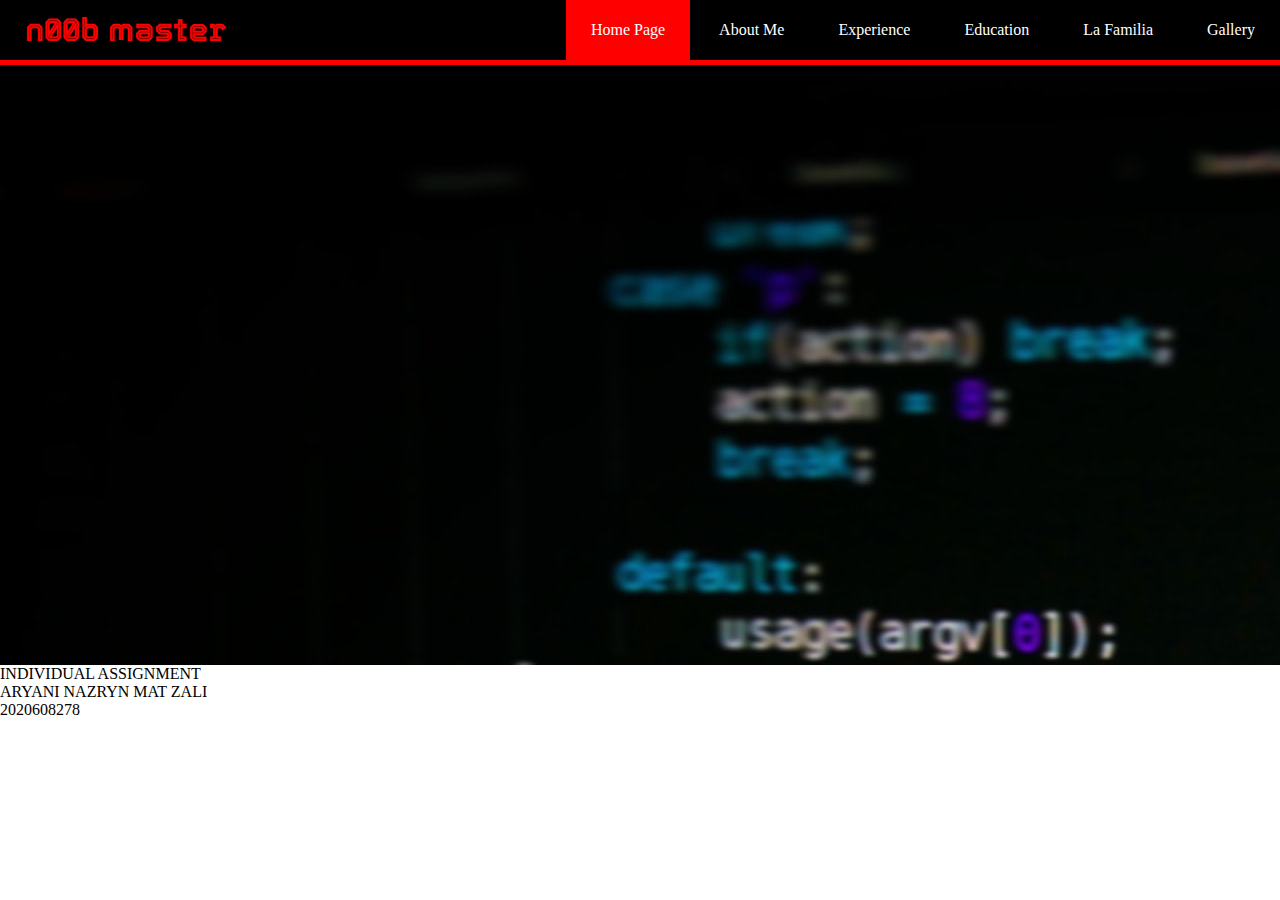
<file: index.html>
<!DOCTYPE html>
<html lang="en">
<head>
	<meta charset="utf-8">
	<title>Aryani Nazryn</title>
	<link rel="stylesheet" type="text/css" href="style.css">
	<link href="https://fonts.googleapis.com/css2?family=Raleway:wght@100&display=swap" rel="stylesheet">
	<link href="https://fonts.googleapis.com/css2?family=Tourney:ital,wght@0,100;1,100&display=swap" rel="stylesheet">
<body>
	<div id="nav">
		<h1><a href="index.html">n00b master</a></h1>
		<ul>s
			<li id="hello"><a href="home.html">Home Page</a></li>
			<li><a href="biodata.html">About Me</a></li>
			<li><a href="experience.html">Experience</a></li>
			<li><a href="education.html">Education</a></li>
			<li><a href="family.html">La Familia</a></li>
			<li><a href="galerry.html">Gallery</a></li>
		</ul>
		
	</div>
	<div id="hello1">

	</div>
	<div id="hello2">
		
	</div>

<p>INDIVIDUAL ASSIGNMENT<br>
ARYANI NAZRYN MAT ZALI<br>
2020608278

</p>

</body>
</html>
</file>
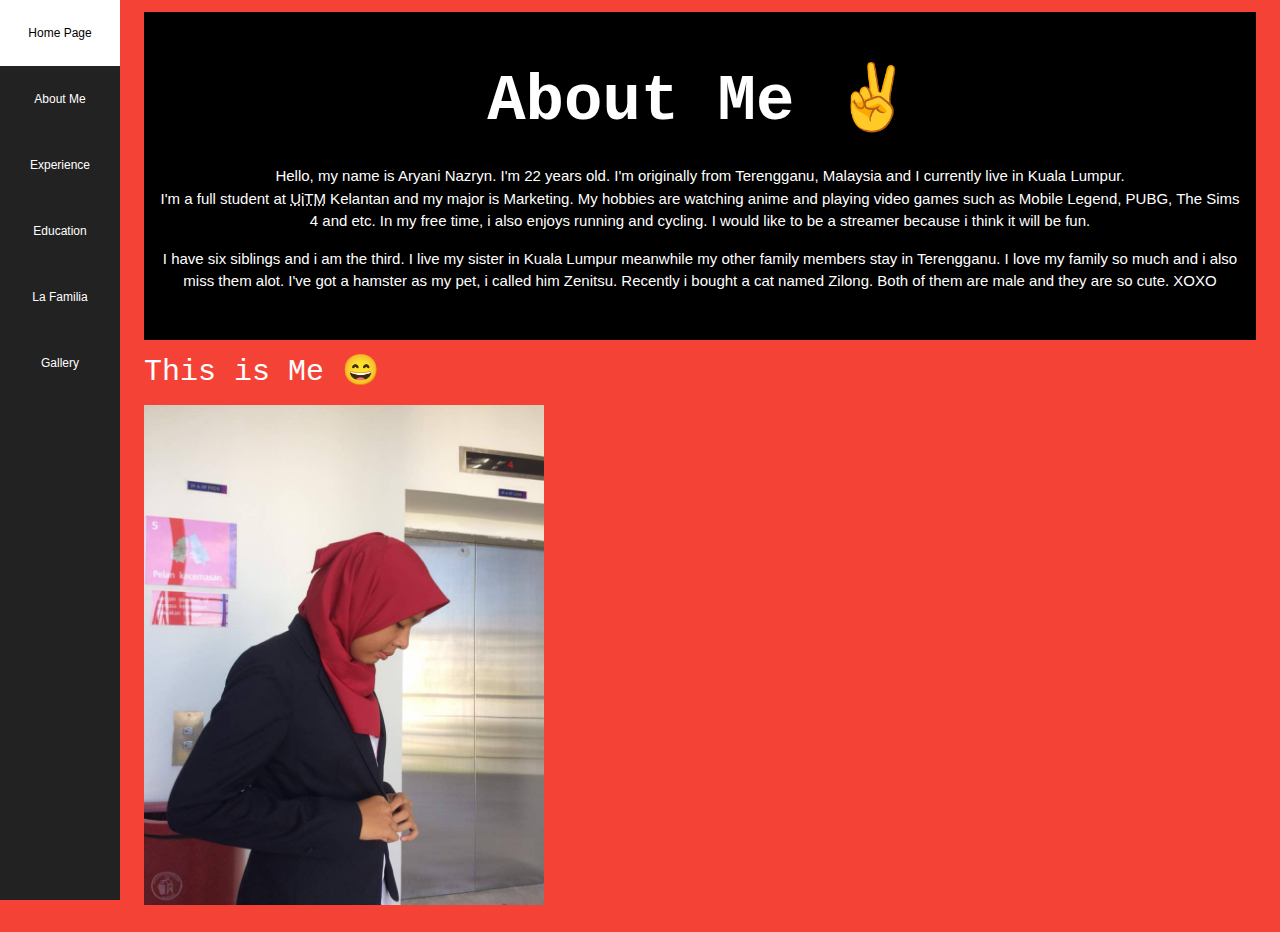
<file: biodata.html>
<!DOCTYPE html>
<html>
<title>Aryani Nazryn</title>
<meta charset="UTF-8">
<meta name="viewport" content="width=device-width, initial-scale=1">
<link rel="stylesheet" href="https://www.w3schools.com/w3css/4/w3.css">
<style>
h1, h2, h3, h4, h5, h6  {
  font-family: "Courier New", monospace;
}
.w3-row-padding img {margin-bottom: px}
/* Set the width of the sidebar to 120px */
.w3-sidebar {width: 120px;background: #222;}
/* Add a left margin to the "page content" that matches the width of the sidebar (120px) */
#main {margin-left: 120px}
/* Remove margins from "page content" on small screens */
@media only screen and (max-width: 600px) {#main {margin-left: 0}}
</style>
<body class="w3-red">

<!-- Icon Bar (Sidebar - hidden on small screens) -->
<nav class="w3-sidebar w3-bar-block w3-small w3-hide-small w3-center">
   </a><a href="index.html" class="w3-bar-item w3-button w3-padding-large w3-hover-white">
    <p>Home Page</p></a>
  </a><a href="biodata.html" class="w3-bar-item w3-button w3-padding-large w3-hover-white">
    <p>About Me</p></a>
  <a href="experience.html" class="w3-bar-item w3-button w3-padding-large w3-hover-white">
    <p>Experience</p></a>
  <a href="education.html" class="w3-bar-item w3-button w3-padding-large w3-hover-white">
    <p>Education</p></a>
  <a href="family.html" class="w3-bar-item w3-button w3-padding-large w3-hover-white">
    <p>La Familia</p></a>
  <a href="gallery.html" class="w3-bar-item w3-button w3-padding-large w3-hover-white">
    <p>Gallery</p></a>
</nav>

<!-- Navbar on small screens (Hidden on medium and large screens) -->
<div class="w3-top w3-hide-large w3-hide-medium" id="myNavbar">
  <div class="w3-bar w3-black w3-opacity w3-hover-opacity-off w3-center w3-small">
    <a href="index.html" class="w3-bar-item w3-button" style="width:25% !important">Home Page</a>
    <a href="biodata.html" class="w3-bar-item w3-button" style="width:25% !important">Biodata</a>
    <a href="experience.html" class="w3-bar-item w3-button" style="width:25% !important">Experience</a>
    <a href="education.html" class="w3-bar-item w3-button" style="width:25% !important">Education</a>
    <a href="family.html" class="w3-bar-item w3-button" style="width:25% !important">La Familia</a>
    <a href="gallery.html" class="w3-bar-item w3-button" style="width:25% !important">Gallery</a>
  </div>
</div>

<!-- Page Content -->
<div class="w3-padding-large" id="main">
  <!-- Header/Home -->
  <header class="w3-container w3-padding-32 w3-center w3-black" id="home">
  <h1 class="w3-jumbo"><span class="w3-hide-small"><b>About Me &#9996</b></span></h1>

  <p>Hello, my name is Aryani Nazryn. I'm 22 years old. I'm originally from Terengganu, Malaysia and I currently live in Kuala Lumpur.<br>

  I'm a full student at <abbr title="Universiti Teknologi Mara">UiTM</abbr> Kelantan and my major is Marketing. My hobbies are watching anime and playing video games such as Mobile Legend, PUBG, The Sims 4 and etc. In my free time, i also enjoys running and cycling. I would like to be a streamer because i think it will be fun.

  <p>I have six siblings and i am the third. I live my sister in Kuala Lumpur meanwhile my other family members stay in Terengganu. I love my family so much and i also miss them alot. I've got a hamster as my pet, i called him Zenitsu. Recently i bought a cat named Zilong. Both of them are male and they are so cute. XOXO</p>
</header>

<h2> This is Me &#128516;</h2>

<img src="images/yeng.jpg" width="400" height="500" >

</p>
</header>
</div>
</body>
</html>
</file>
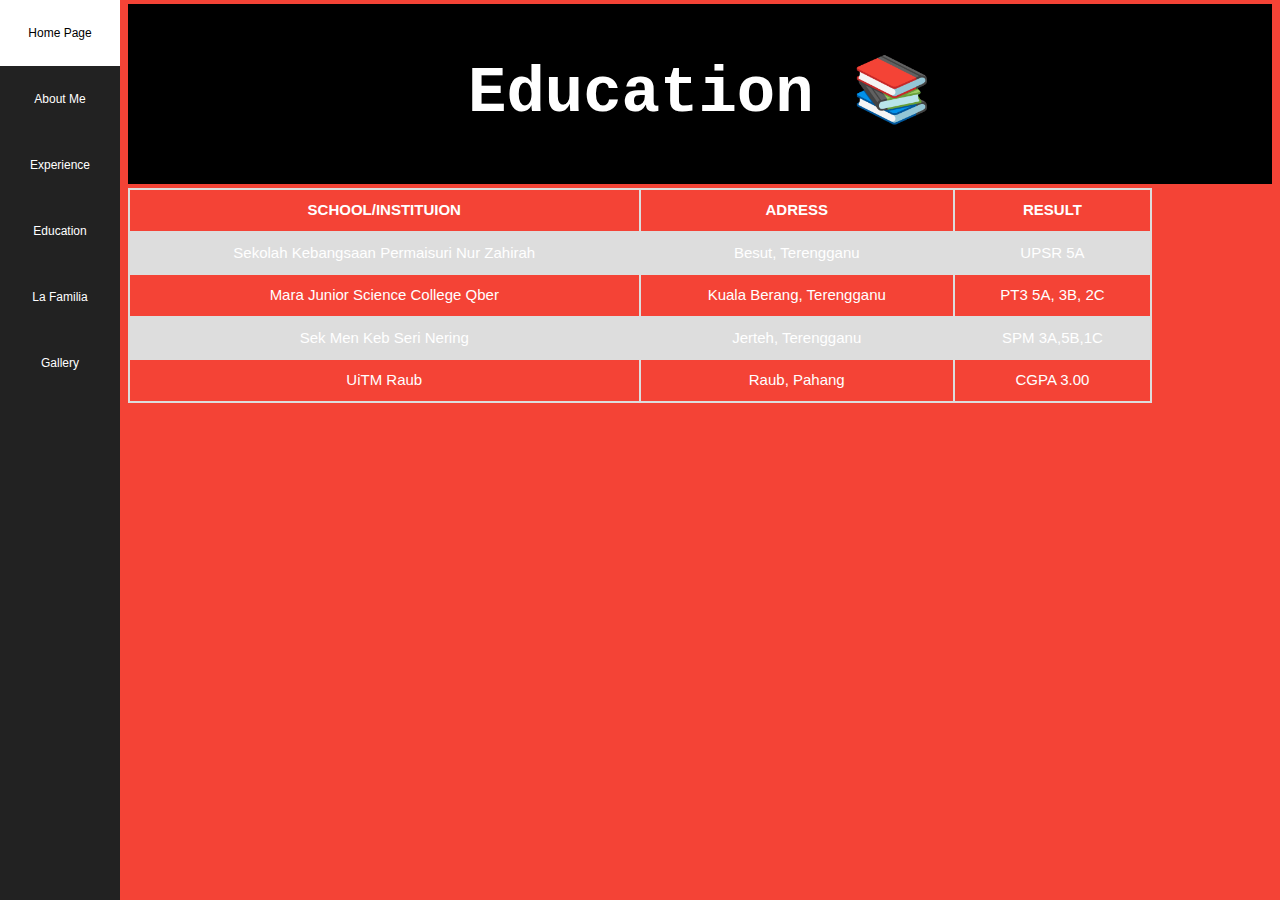
<file: education.html>
<!DOCTYPE html>
<html>
<title>Education</title>
<meta charset="UTF-8">
<meta name="viewport" content="width=device-width, initial-scale=1">
<link rel="stylesheet" href="https://www.w3schools.com/w3css/4/w3.css">

<style>
h1, h2, h3, h4, h5, h6  {
  font-family: "Courier New", monospace;
}

table {
  font-family: arial, sans-serif;
  border-collapse: collapse;
  width: 80%;
} 

td, th {
  border: 2px solid #dddddd;
  text-align: center;
  padding: 9px;
}

tr:nth-child(even) {
  background-color: #dddddd;
}

table.center {
  margin-left: auto;
  margin-right: auto;
}

.w3-row-padding img {margin-bottom: px}
/* Set the width of the sidebar to 120px */
.w3-sidebar {width: 120px;background: #222;}
/* Add a left margin to the "page content" that matches the width of the sidebar (120px) */
#main {margin-left: 120px}
/* Remove margins from "page content" on small screens */
@media only screen and (max-width: 600px) {#main {margin-left: 0}}
</style>
<body class="w3-red">

<!-- Icon Bar (Sidebar - hidden on small screens) -->
<nav class="w3-sidebar w3-bar-block w3-small w3-hide-small w3-center">
   </a><a href="index.html" class="w3-bar-item w3-button w3-padding-large w3-hover-white">
    <p>Home Page</p></a>
  </a><a href="biodata.html" class="w3-bar-item w3-button w3-padding-large w3-hover-white">
    <p>About Me</p></a>
  <a href="experience.html" class="w3-bar-item w3-button w3-padding-large w3-hover-white">
    <p>Experience</p></a>
  <a href="education.html" class="w3-bar-item w3-button w3-padding-large w3-hover-white">
    <p>Education</p></a>
  <a href="family.html" class="w3-bar-item w3-button w3-padding-large w3-hover-white">
    <p>La Familia</p></a>
  <a href="gallery.html" class="w3-bar-item w3-button w3-padding-large w3-hover-white">
    <p>Gallery</p></a>
</nav>

<!-- Navbar on small screens (Hidden on medium and large screens) -->
<div class="w3-top w3-hide-large w3-hide-medium" id="myNavbar">
  <div class="w3-bar w3-black w3-opacity w3-hover-opacity-off w3-center w3-small">
    <a href="index.html" class="w3-bar-item w3-button" style="width:25% !important">Home Page</a>
    <a href="biodata.html" class="w3-bar-item w3-button" style="width:25% !important">Biodata</a>
    <a href="experience.html" class="w3-bar-item w3-button" style="width:25% !important">Experience</a>
    <a href="education.html" class="w3-bar-item w3-button" style="width:25% !important">Education</a>
    <a href="family.html" class="w3-bar-item w3-button" style="width:25% !important">La Familia</a>
    <a href="gallery.html" class="w3-bar-item w3-button" style="width:25% !important">Gallery</a>
  </div>
</div>

<!-- Page Content -->
<div class="w3-padding-small" id="main">
  <!-- Header/Home -->
  <header class="w3-container w3-padding-32 w3-center w3-black" id="home">
  <h1 class="w3-jumbo"><span class="w3-hide-small"><b>Education &#128218</b></span></h1>
</header>
</div>


<table class="center">
  <tr>
    <th>SCHOOL/INSTITUION</th>
    <th>ADRESS</th>
    <th>RESULT</th>
  </tr>
  <tr>
    <td>Sekolah Kebangsaan Permaisuri Nur Zahirah</td>
    <td>Besut, Terengganu</td>
    <td>UPSR 5A</td>
  </tr>
  <tr>
    <td>Mara Junior Science College Qber</td>
    <td>Kuala Berang, Terengganu</td>
    <td>PT3 5A, 3B, 2C</td>
  </tr>
  <tr>
    <td>Sek Men Keb Seri Nering</td>
    <td>Jerteh, Terengganu</td>
    <td>SPM 3A,5B,1C</td>
  </tr>
  <tr>
    <td>UiTM Raub</td>
    <td>Raub, Pahang</td>
    <td>CGPA 3.00</td>
  </tr>

</table>



</body>
</html>
</file>
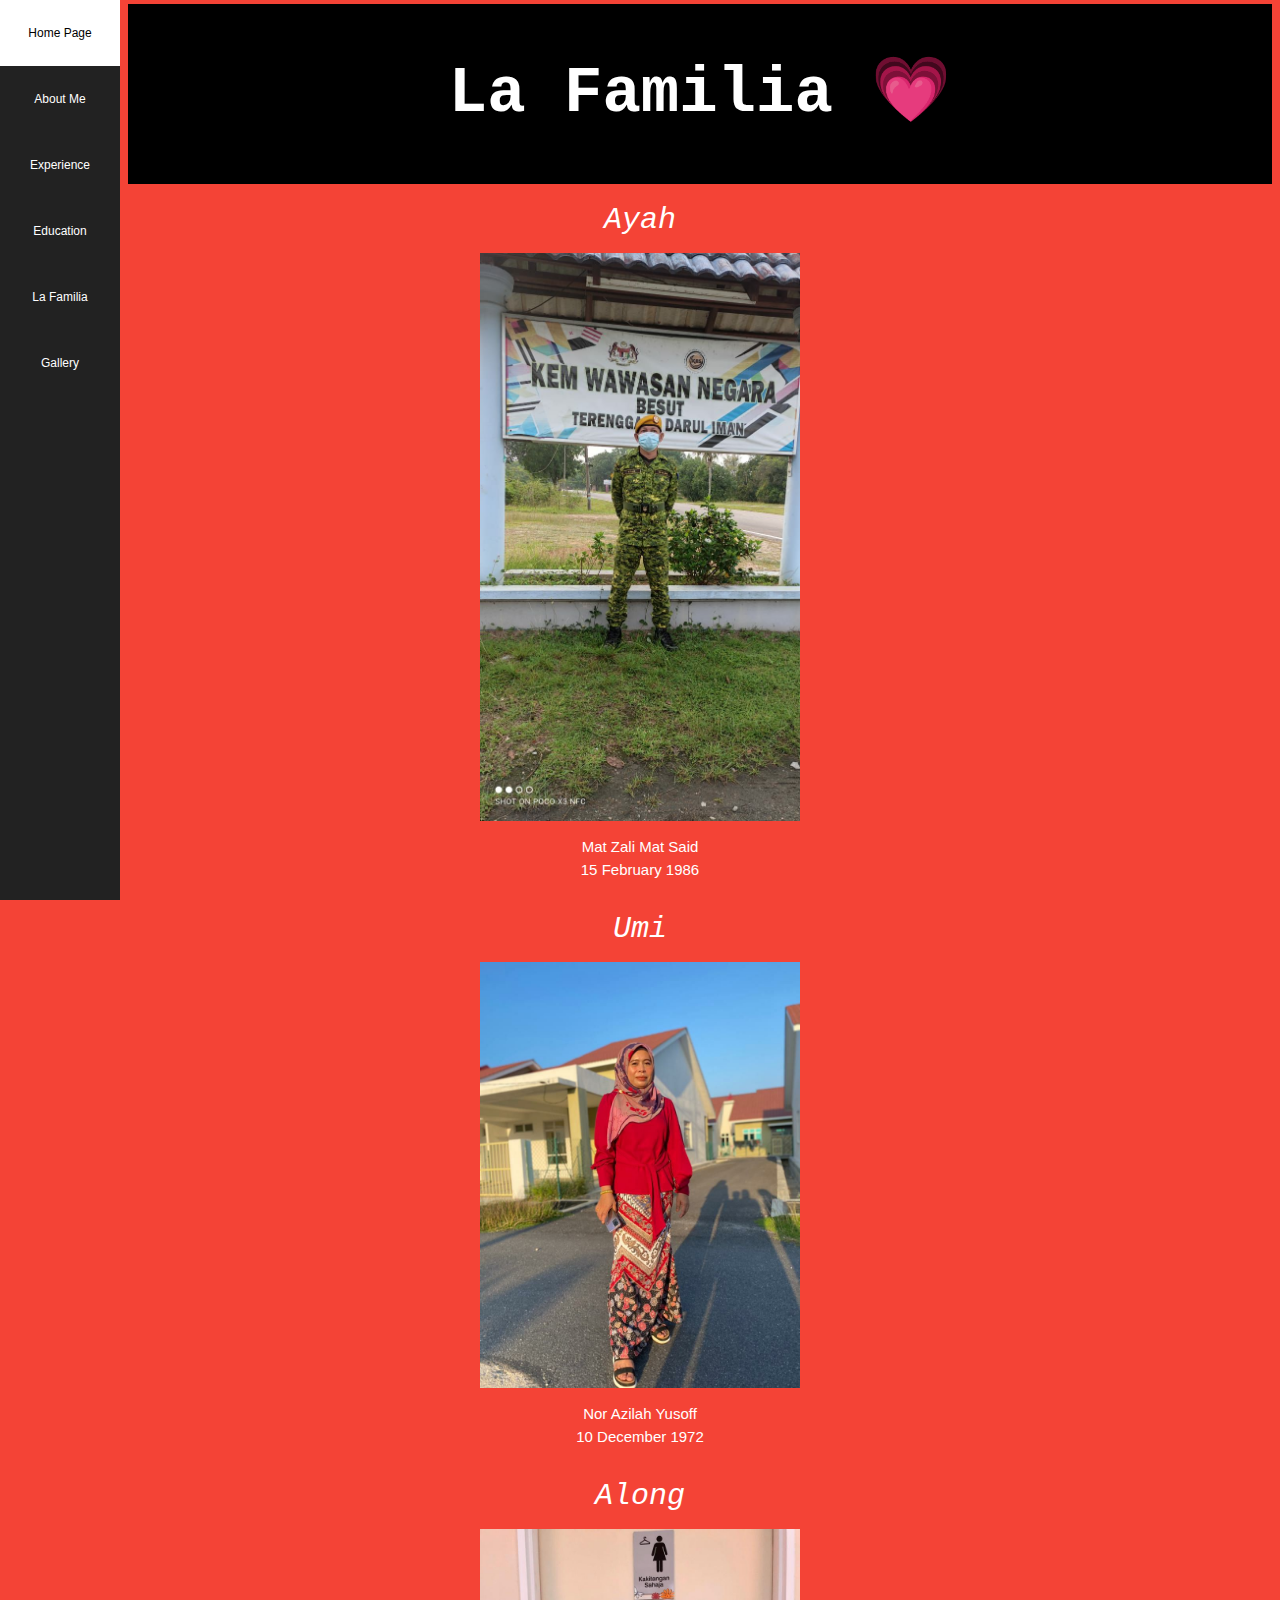
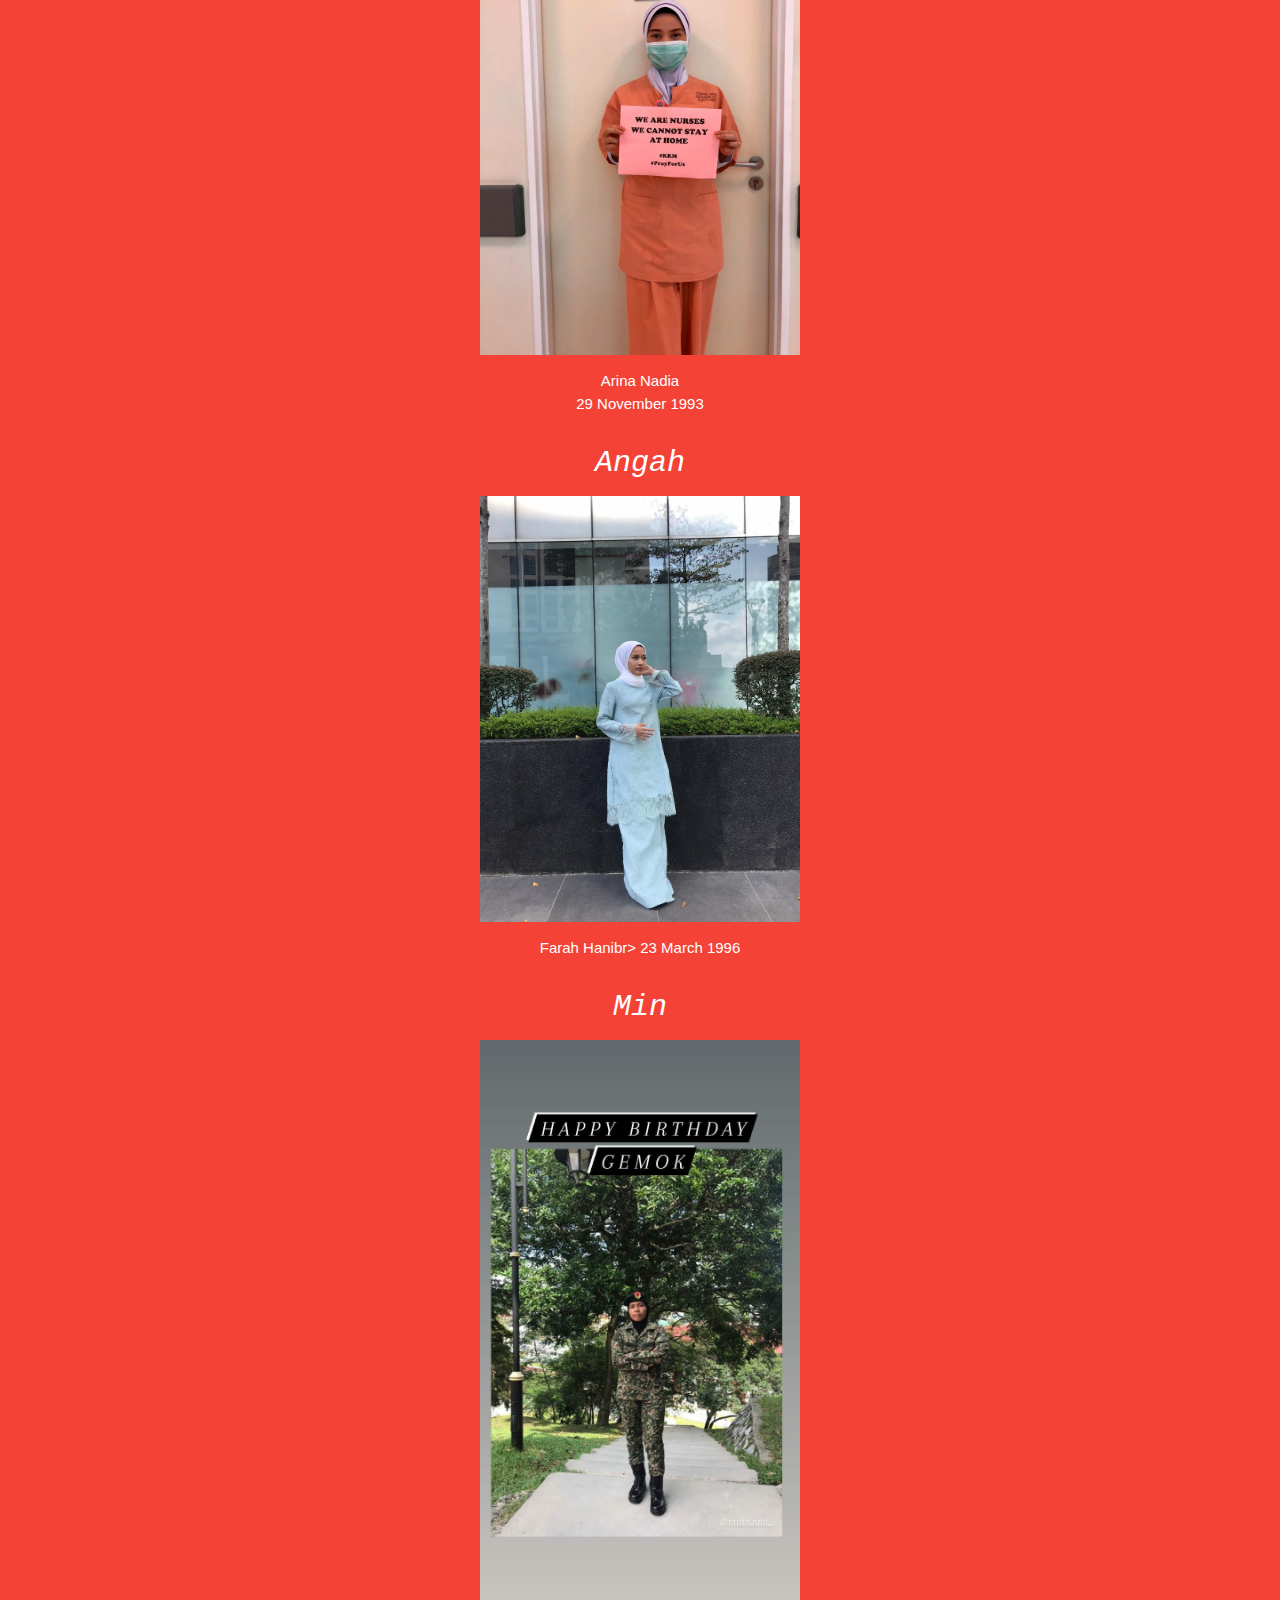
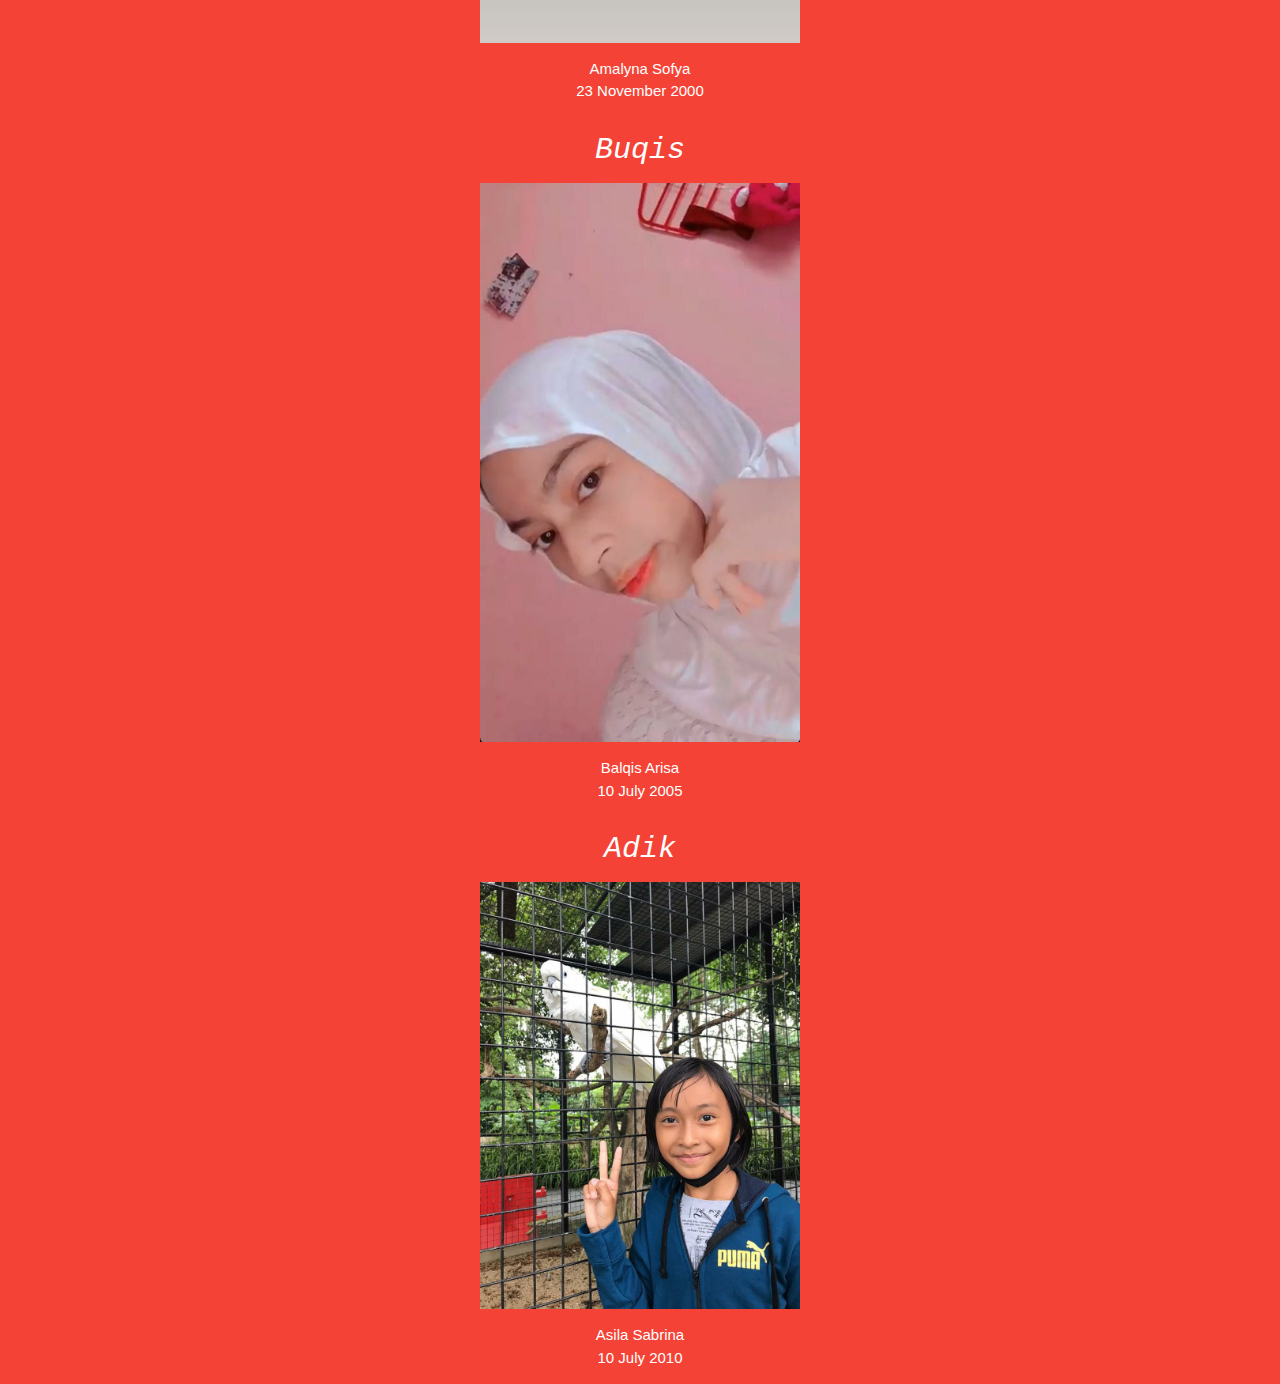
<file: family.html>
<!DOCTYPE html>
<html>
<title>La Familia</title>
<meta charset="UTF-8">
<meta name="viewport" content="width=device-width, initial-scale=1">
<link rel="stylesheet" href="https://www.w3schools.com/w3css/4/w3.css">
<meta name="viewport" content="width=device-width, initial-scale=1">
<link rel="stylesheet" href="https://www.w3schools.com/w3css/4/w3.css">
<style>
h1, h2, h3, h4, h5, h6  {
  font-family: "Courier New", monospace;
}
.w3-row-padding img {margin-bottom: px}
/* Set the width of the sidebar to 120px */
.w3-sidebar {width: 120px;background: #222;}
/* Add a left margin to the "page content" that matches the width of the sidebar (120px) */
#main {margin-left: 120px}
/* Remove margins from "page content" on small screens */
@media only screen and (max-width: 600px) {#main {margin-left: 0}}
</style>
<body class="w3-red">

<!-- Icon Bar (Sidebar - hidden on small screens) -->
<nav class="w3-sidebar w3-bar-block w3-small w3-hide-small w3-center">
   </a><a href="index.html" class="w3-bar-item w3-button w3-padding-large w3-hover-white">
    <p>Home Page</p></a>
  </a><a href="biodata.html" class="w3-bar-item w3-button w3-padding-large w3-hover-white">
    <p>About Me</p></a>
  <a href="experience.html" class="w3-bar-item w3-button w3-padding-large w3-hover-white">
    <p>Experience</p></a>
  <a href="education.html" class="w3-bar-item w3-button w3-padding-large w3-hover-white">
    <p>Education</p></a>
  <a href="family.html" class="w3-bar-item w3-button w3-padding-large w3-hover-white">
    <p>La Familia</p></a>
  <a href="gallery.html" class="w3-bar-item w3-button w3-padding-large w3-hover-white">
    <p>Gallery</p></a>
</nav>

<!-- Navbar on small screens (Hidden on medium and large screens) -->
<div class="w3-top w3-hide-large w3-hide-medium" id="myNavbar">
  <div class="w3-bar w3-black w3-opacity w3-hover-opacity-off w3-center w3-small">
    <a href="index.html" class="w3-bar-item w3-button" style="width:25% !important">Home Page</a>
    <a href="biodata.html" class="w3-bar-item w3-button" style="width:25% !important">Biodata</a>
    <a href="experience.html" class="w3-bar-item w3-button" style="width:25% !important">Experience</a>
    <a href="education.html" class="w3-bar-item w3-button" style="width:25% !important">Education</a>
    <a href="family.html" class="w3-bar-item w3-button" style="width:25% !important">La Familia</a>
    <a href="gallery.html" class="w3-bar-item w3-button" style="width:25% !important">Gallery</a>
  </div>
</div>

<!-- Page Content -->
<div class="w3-padding-small" id="main">
  <!-- Header/Home -->
  <header class="w3-container w3-padding-32 w3-center w3-black" id="home">
  <h1 class="w3-jumbo"><span class="w3-hide-small"><b>La Familia &#128151</b></span></h1>
</header>
</div>

<div class="w3-container w3-center">
  <h2><i>Ayah</i></h2>
  <img src="images/ayah.jpg" style="width:80%;max-width:320px">
  <p>Mat Zali Mat Said<br>
   15 February 1986</p>
</div>

<div class="w3-container w3-center">
  <h2><i>Umi</i></h2>
  <img src="images/mom.jpg" style="width:80%;max-width:320px">
  <p>Nor Azilah Yusoff<br>
   10 December 1972</p>
</div>

<div class="w3-container w3-center">
  <h2><i>Along</i></h2>
  <img src="images/along-gemok.jpeg" style="width:80%;max-width:320px">
  <p>Arina Nadia<br>
   29 November 1993</p>
</div>

<div class="w3-container w3-center">
  <h2><i>Angah</i></h2>
  <img src="images/angahmonyet.jpeg" style="width:80%;max-width:320px">
  <p>Farah Hanibr>
  23 March 1996</p>
</div>

<div class="w3-container w3-center">
  <h2><i>Min</i></h2>
  <img src="images/min.jpeg" style="width:80%;max-width:320px">
  <p>Amalyna Sofya<br>
   23 November 2000</p>
</div>

<div class="w3-container w3-center">
  <h2><i>Buqis</i></h2>
  <img src="images/buqis.jpg" style="width:80%;max-width:320px">
  <p>Balqis Arisa<br>
   10 July 2005</p>
</div>

<div class="w3-container w3-center">
  <h2><i>Adik</i></h2>
  <img src="images/adik.jpg" style="width:80%;max-width:320px">
  <p>Asila Sabrina<br>
   10 July 2010</p>
</div>

</body>
</html>
</file>
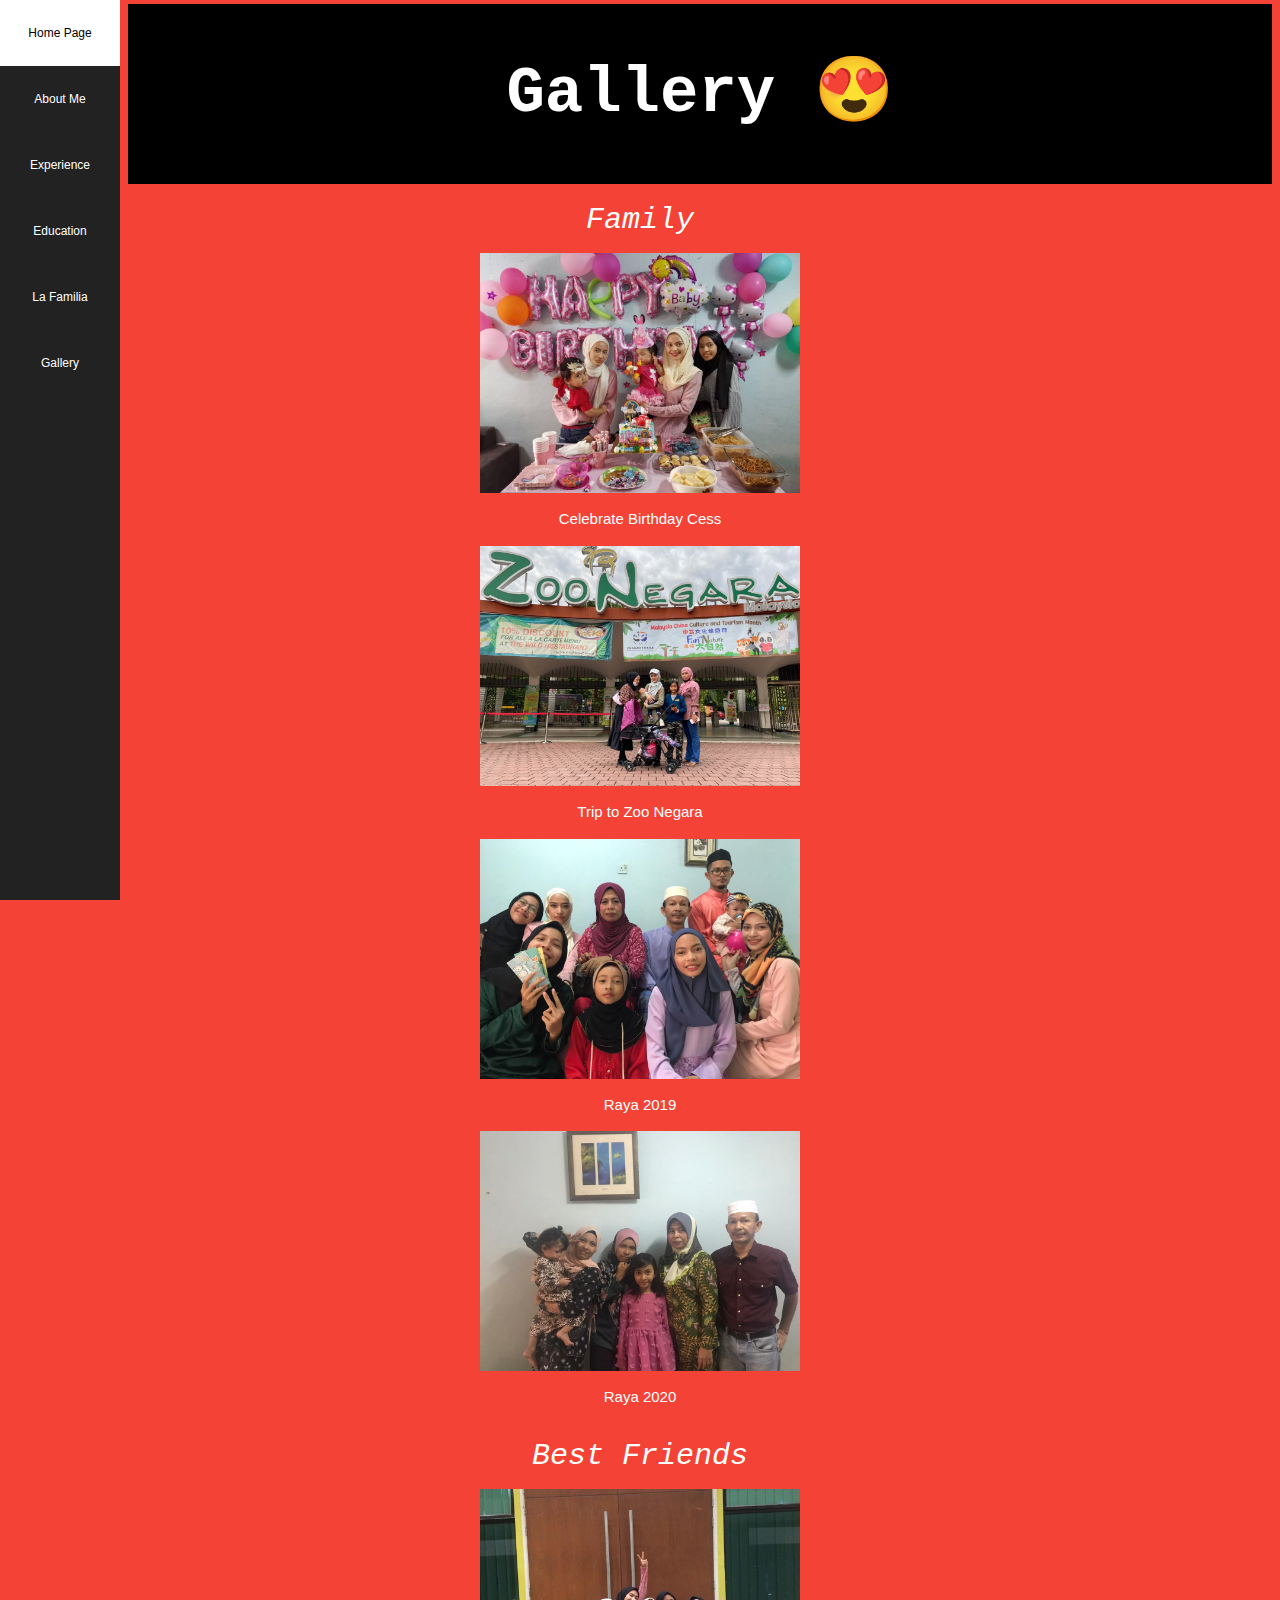
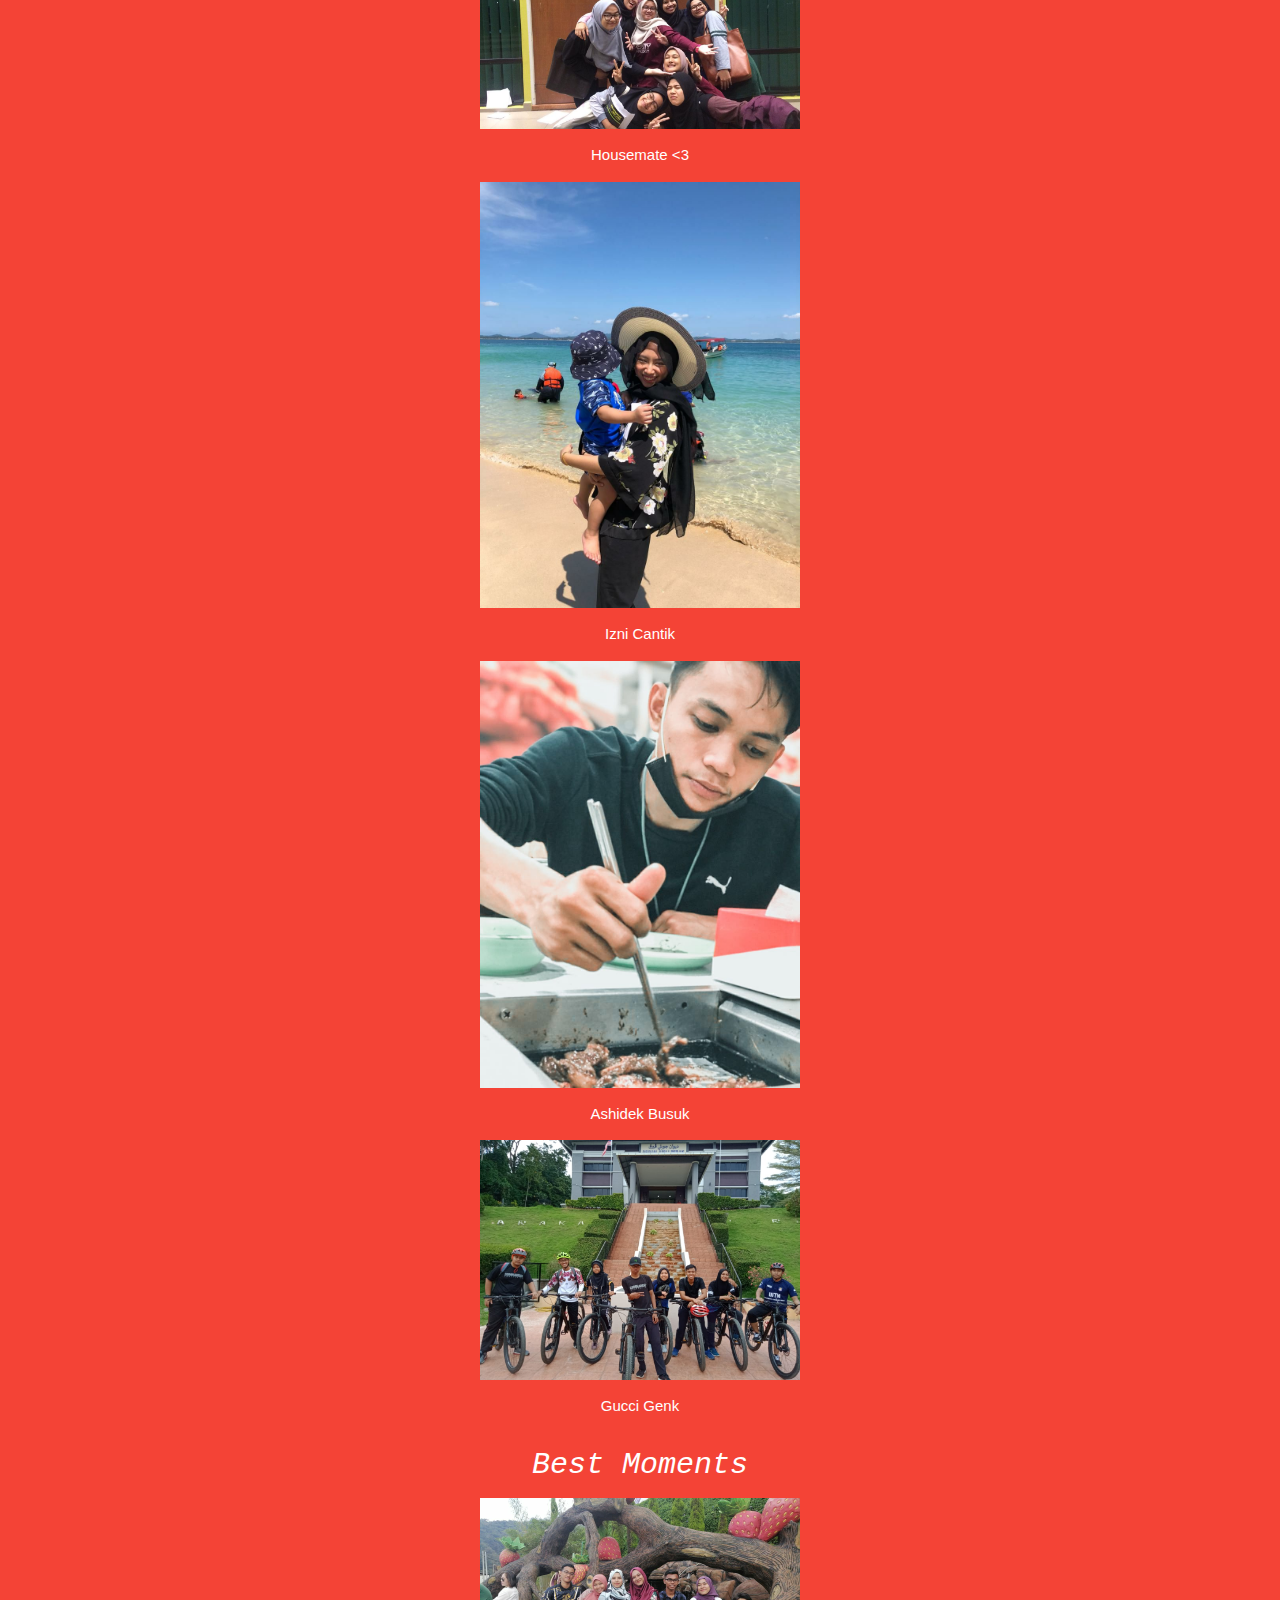
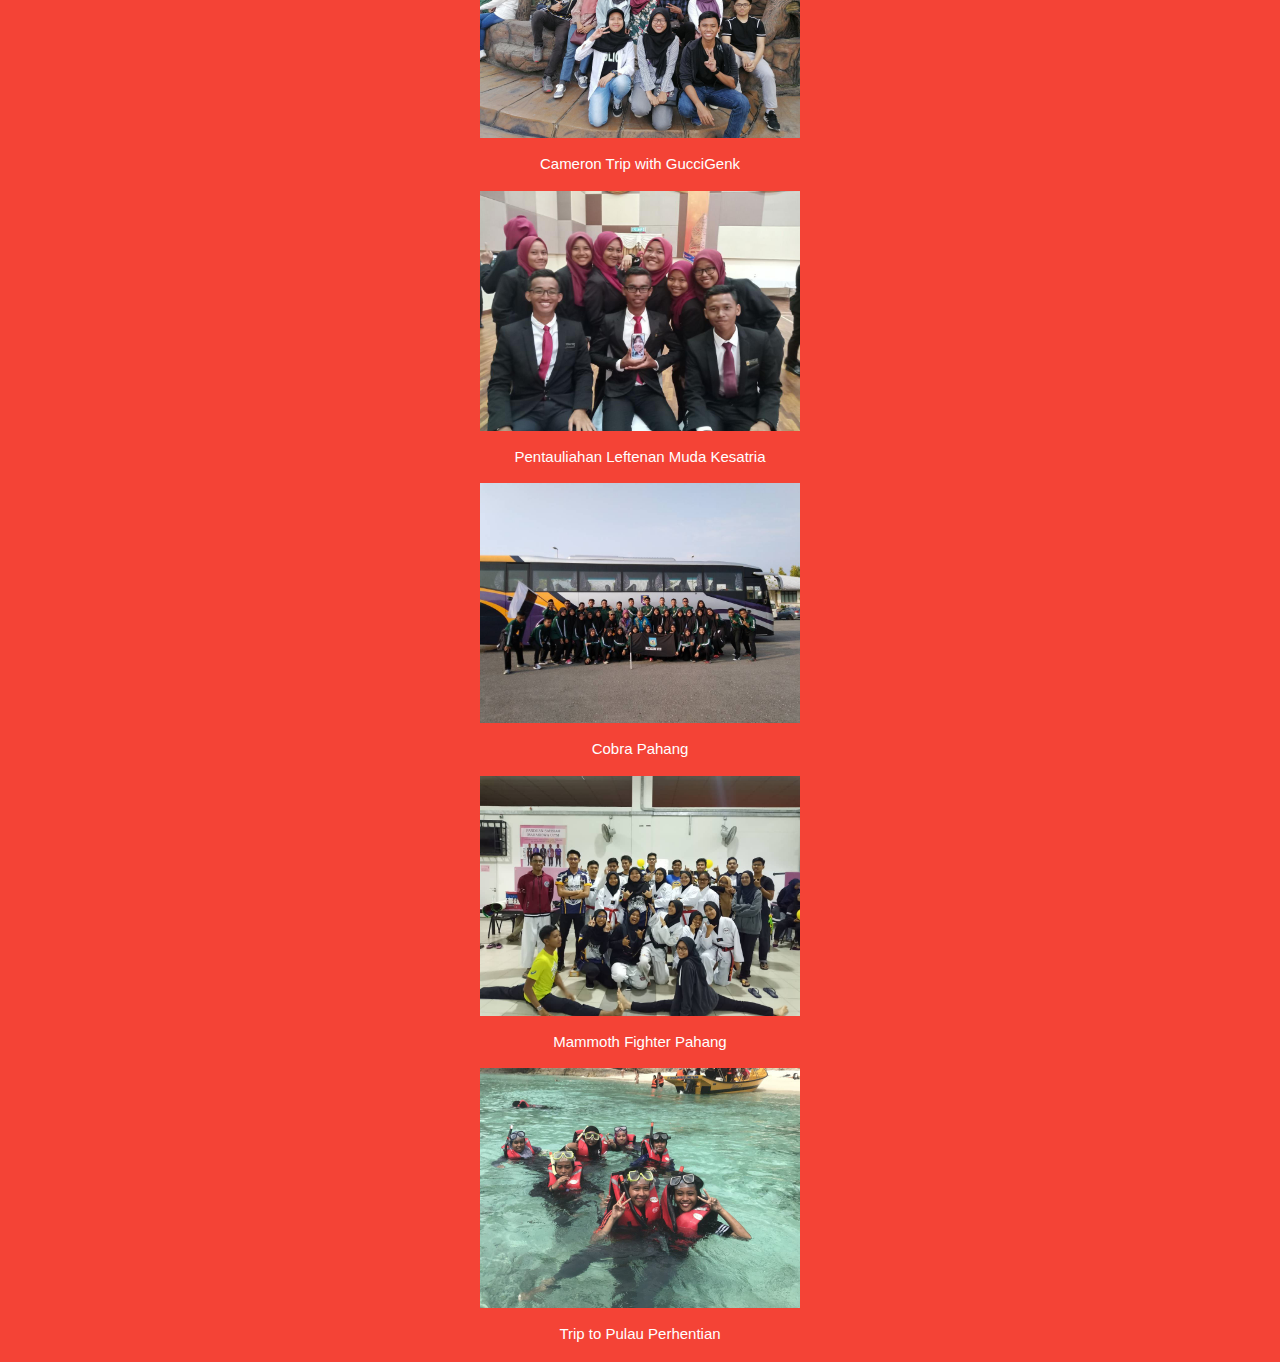
<file: gallery.html>
<!DOCTYPE html>
<html>
<title>Gallery</title>
<meta charset="UTF-8">
<meta name="viewport" content="width=device-width, initial-scale=1">
<link rel="stylesheet" href="https://www.w3schools.com/w3css/4/w3.css">
<meta name="viewport" content="width=device-width, initial-scale=1">
<link rel="stylesheet" href="https://www.w3schools.com/w3css/4/w3.css">
<style>
h1, h2, h3, h4, h5, h6  {
  font-family: "Courier New", monospace;
}
.w3-row-padding img {margin-bottom: px}
/* Set the width of the sidebar to 120px */
.w3-sidebar {width: 120px;background: #222;}
/* Add a left margin to the "page content" that matches the width of the sidebar (120px) */
#main {margin-left: 120px}
/* Remove margins from "page content" on small screens */
@media only screen and (max-width: 600px) {#main {margin-left: 0}}
</style>
<body class="w3-red">

<!-- Icon Bar (Sidebar - hidden on small screens) -->
<nav class="w3-sidebar w3-bar-block w3-small w3-hide-small w3-center">
   </a><a href="index.html" class="w3-bar-item w3-button w3-padding-large w3-hover-white">
    <p>Home Page</p></a>
  </a><a href="biodata.html" class="w3-bar-item w3-button w3-padding-large w3-hover-white">
    <p>About Me</p></a>
  <a href="experience.html" class="w3-bar-item w3-button w3-padding-large w3-hover-white">
    <p>Experience</p></a>
  <a href="education.html" class="w3-bar-item w3-button w3-padding-large w3-hover-white">
    <p>Education</p></a>
  <a href="family.html" class="w3-bar-item w3-button w3-padding-large w3-hover-white">
    <p>La Familia</p></a>
  <a href="gallery.html" class="w3-bar-item w3-button w3-padding-large w3-hover-white">
    <p>Gallery</p></a>
</nav>

<!-- Navbar on small screens (Hidden on medium and large screens) -->
<div class="w3-top w3-hide-large w3-hide-medium" id="myNavbar">
  <div class="w3-bar w3-black w3-opacity w3-hover-opacity-off w3-center w3-small">
    <a href="index.html" class="w3-bar-item w3-button" style="width:25% !important">Home Page</a>
    <a href="biodata.html" class="w3-bar-item w3-button" style="width:25% !important">Biodata</a>
    <a href="experience.html" class="w3-bar-item w3-button" style="width:25% !important">Experience</a>
    <a href="education.html" class="w3-bar-item w3-button" style="width:25% !important">Education</a>
    <a href="family.html" class="w3-bar-item w3-button" style="width:25% !important">La Familia</a>
    <a href="gallery.html" class="w3-bar-item w3-button" style="width:25% !important">Gallery</a>
  </div>
</div>

<!-- Page Content -->
<div class="w3-padding-small" id="main">
  <!-- Header/Home -->
  <header class="w3-container w3-padding-32 w3-center w3-black" id="home">
  <h1 class="w3-jumbo"><span class="w3-hide-small"><b>Gallery &#128525</b></span></h1>
</header>
</div>

<div class="w3-container w3-center">
  <h2><i>Family</i></h2>
  <img src="images/birthday.jpeg" style="width:80%;max-width:320px">
   <p>Celebrate Birthday Cess</p>
</div>

<div class="w3-container w3-center">
  <img src="images/familyzoo.jpg" style="width:80%;max-width:320px">
   <p>Trip to Zoo Negara</p>

<div class="w3-container w3-center">
  <img src="images/family.jpeg" style="width:80%;max-width:320px">
   <p>Raya 2019</p>

<div class="w3-container w3-center">
  <img src="images/raya2020.jpeg" style="width:80%;max-width:320px">
   <p>Raya 2020</p>

<div class="w3-container w3-center">
  <h2><i>Best Friends</i></h2>
  <img src="images/bestfriend.jpeg" style="width:80%;max-width:320px">
  <p>Housemate <3 </p>
</div>

<div class="w3-container w3-center">
  <img src="images/izni.jpg" style="width:80%;max-width:320px">
   <p>Izni Cantik</p>

<div class="w3-container w3-center">
  <img src="images/sideq.jpeg" style="width:80%;max-width:320px">
   <p>Ashidek Busuk</p>

<div class="w3-container w3-center">
  <img src="images/guccigenk.jpeg" style="width:80%;max-width:320px">
   <p>Gucci Genk</p>

<div class="w3-container w3-center">
  <h2><i>Best Moments</i></h2>
  <img src="images/cameron.jpeg" style="width:80%;max-width:320px">
  <p>Cameron Trip with GucciGenk</p>
</div>

<div class="w3-container w3-center">
  <img src="images/budak-hitam.jpeg" style="width:80%;max-width:320px">
   <p>Pentauliahan Leftenan Muda Kesatria</p>

<div class="w3-container w3-center">
  <img src="images/cobra.jpg" style="width:80%;max-width:320px">
   <p>Cobra Pahang</p>

<div class="w3-container w3-center">
  <img src="images/mf.jpeg" style="width:80%;max-width:320px">
   <p>Mammoth Fighter Pahang</p>

<div class="w3-container w3-center">
  <img src="images/pulau.jpeg" style="width:80%;max-width:320px">
   <p>Trip to Pulau Perhentian</p>

</body>
</html>
</file>
<file: style.css>
@charset "utf-8"

body {
	font-family:'Raleway', sans-serif;
}

* {
	margin: 0px;
	padding: 0px;
}

#nav {
	background: black;
	width: 100%;
	height: 60px;
	line-height: 60px;
}

#nav h1 {
	float: left;
}

#nav h1 a {
	text-decoration: none;
	color: red;
	margin: 25px;
	font-family:'Tourney', cursive;
}

#nav ul {
	float: right;
}

#nav ul li {
	text-decoration: none;
	list-style-type: none;
	display: inline-block;
}

#nav ul li a {
	text-decoration: none;
	color: white;
	padding: 25px;
	font-family: 'Open Sans'sans-serif;


}

#nav ul li :hover {
	background: red;
	transition: all ease-in-out 0.40s;
}

#hello {
	background: red;
}

#hello1 {
	background: red;
	height: 5px;
}

#hello2 {
	background-image: url("images/coding.jpg");
	width: 100%;
	height: 600px;
}
</file>
